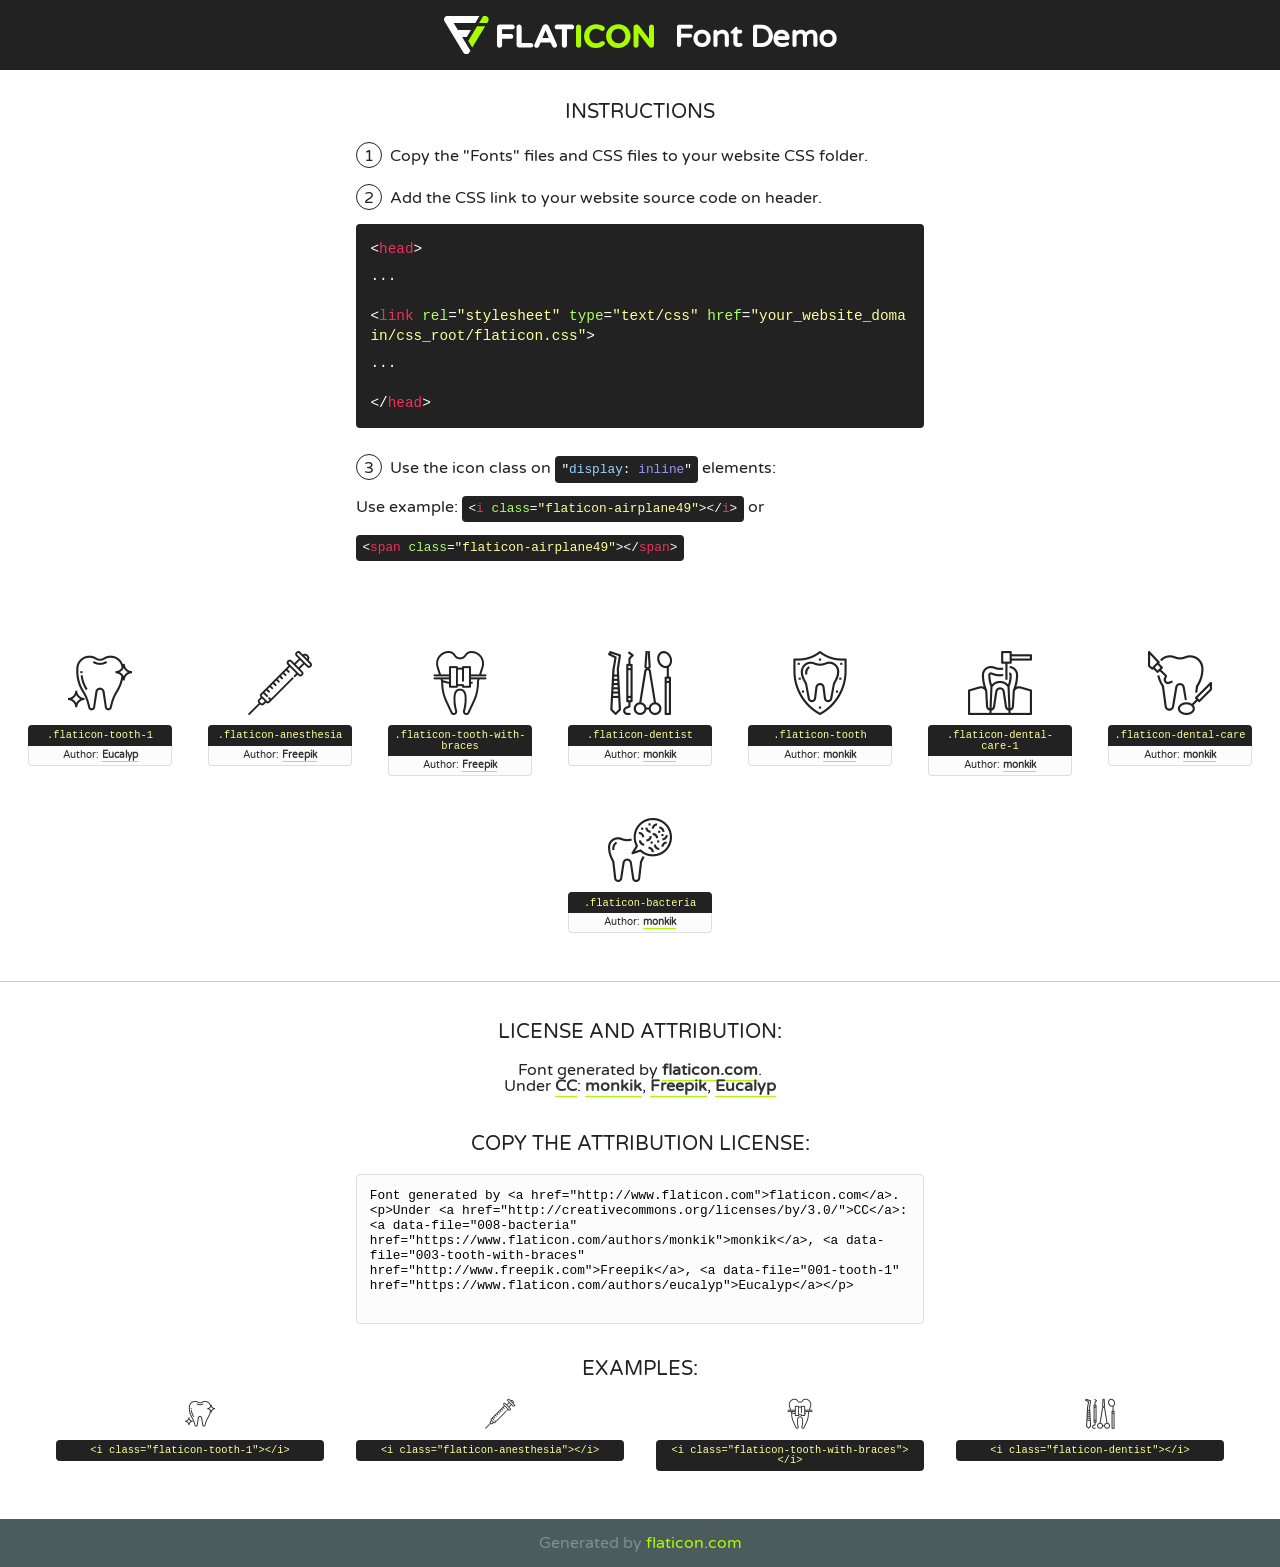
<file: CODE/static/fonts/flaticon/font/flaticon.html>
<!DOCTYPE html>
<!--
  Flaticon icon font: Flaticon
  Creation date: 20/09/2018 05:43
-->
<html>
<!DOCTYPE html>
<html>

<head>
    <title>Flaticon WebFont</title>
    <link href="http://fonts.googleapis.com/css?family=Varela+Round" rel="stylesheet" type="text/css" />
    <link rel="stylesheet" type="text/css" href="flaticon.css">
    <meta charset="UTF-8">
    <style>
    html, body, div, span, applet, object, iframe,
    h1, h2, h3, h4, h5, h6, p, blockquote, pre,
    a, abbr, acronym, address, big, cite, code,
    del, dfn, em, img, ins, kbd, q, s, samp,
    small, strike, strong, sub, sup, tt, var,
    b, u, i, center,
    dl, dt, dd, ol, ul, li,
    fieldset, form, label, legend,
    table, caption, tbody, tfoot, thead, tr, th, td,
    article, aside, canvas, details, embed, 
    figure, figcaption, footer, header, hgroup, 
    menu, nav, output, ruby, section, summary,
    time, mark, audio, video {
        margin: 0;
        padding: 0;
        border: 0;
        font-size: 100%;
        font: inherit;
        vertical-align: baseline;
    }
    /* HTML5 display-role reset for older browsers */
    article, aside, details, figcaption, figure, 
    footer, header, hgroup, menu, nav, section {
        display: block;
    }
    body {
        line-height: 1;
    }
    ol, ul {
        list-style: none;
    }
    blockquote, q {
        quotes: none;
    }
    blockquote:before, blockquote:after,
    q:before, q:after {
        content: '';
        content: none;
    }
    table {
        border-collapse: collapse;
        border-spacing: 0;
    }
    body {
        font-family: 'Varela Round', Helvetica, Arial, sans-serif;
        font-size: 16px;
        color: #222;
    }
    a {
        color: #333;
        border-bottom: 1px solid #a9fd00;
        font-weight: bold;
        text-decoration: none;
    }
    * {
        -moz-box-sizing: border-box;
        -webkit-box-sizing: border-box;
        box-sizing: border-box;
        margin: 0;
        padding: 0;
    }
    [class^="flaticon-"]:before, [class*=" flaticon-"]:before, [class^="flaticon-"]:after, [class*=" flaticon-"]:after {
        font-family: Flaticon;
        font-size: 30px;
        font-style: normal;
        margin-left: 20px;
        color: #333;
    }
    .wrapper {
        max-width: 600px;
        margin: auto;
        padding: 0 1em;
    }
    .title {
        font-size: 1.25em;
        text-align: center;
        margin-bottom: 1em;
        text-transform: uppercase;
    }
    header {
        text-align: center;
        background-color: #222;
        color: #fff;
        padding: 1em;
    }
    header .logo {
        width: 210px;
        height: 38px;
        display: inline-block;
        vertical-align: middle;
        margin-right: 1em;
        border: none;
    }
    header strong {
        font-size: 1.95em;
        font-weight: bold;
        vertical-align: middle;
        margin-top: 5px;
        display: inline-block;
    }
    .demo {
        margin: 2em auto;
        line-height: 1.25em;
    }
    .demo ul li {
        margin-bottom: 1em;
    }
    .demo ul li .num {
        color: #222;
        border-radius: 20px;
        display: inline-block;
        width: 26px;
        padding: 3px;
        height: 26px;
        text-align: center;
        margin-right: 0.5em;
        border: 1px solid #222;
    }
    .demo ul li code {
        background-color: #222;
        border-radius: 4px;
        padding: 0.25em 0.5em;
        display: inline-block;
        color: #fff;
        font-family: Consolas,Monaco,Lucida Console,Liberation Mono,DejaVu Sans Mono,Bitstream Vera Sans Mono,Courier New, monospace;
        font-weight: lighter;
        margin-top: 1em;
        font-size: 0.8em;
        word-break: break-all;
    }
    .demo ul li code.big {
        padding: 1em;
        font-size: 0.9em;
    }
    .demo ul li code .red {
        color: #EF3159;
    }
    .demo ul li code .green {
        color: #ACFF65;
    }
    .demo ul li code .yellow {
        color: #FFFF99;
    }
    .demo ul li code .blue {
        color: #99D3FF;
    }
    .demo ul li code .purple {
        color: #A295FF;
    }
    .demo ul li code .dots {
        margin-top: 0.5em;
        display: block;
    }
    #glyphs {
        border-bottom: 1px solid #ccc;
        padding: 2em 0;
        text-align: center;
    }
    .glyph {
        display: inline-block;
        width: 9em;
        margin: 1em;
        text-align: center;
        vertical-align: top;
        background: #FFF;
    }
    .glyph .glyph-icon {
        padding: 10px;
        display: block;
        font-family:"Flaticon";
        font-size: 64px;
        line-height: 1;
    }
    .glyph .glyph-icon:before {
        font-size: 64px;
        color: #222;
        margin-left: 0;
    }
    .class-name {
        font-size: 0.65em;
        background-color: #222;
        color: #fff;
        border-radius: 4px 4px 0 0;
        padding: 0.5em;
        color: #FFFF99;
        font-family: Consolas,Monaco,Lucida Console,Liberation Mono,DejaVu Sans Mono,Bitstream Vera Sans Mono,Courier New, monospace;
    }
    .author-name {
        font-size: 0.6em;
        background-color: #fcfcfd;
        border: 1px solid #DEDEE4;
        border-top: 0;
        border-radius: 0 0 4px 4px;
        padding: 0.5em;
    }
    .class-name:last-child {
        font-size: 10px;
        color:#888;
    }
    .class-name:last-child a {
        font-size: 10px;
        color:#555;
    }
    .class-name:last-child a:hover {
        color:#a9fd00;
    }
    .glyph > input {
        display: block;
        width: 100px;
        margin: 5px auto;
        text-align: center;
        font-size: 12px;
        cursor: text;
    }
    .glyph > input.icon-input {
        font-family:"Flaticon";
        font-size: 16px;
        margin-bottom: 10px;
    }
    .attribution .title {
        margin-top: 2em;
    }
    .attribution textarea {
        background-color: #fcfcfd;
        padding: 1em;
        border: none;
        box-shadow: none;
        border: 1px solid #DEDEE4;
        border-radius: 4px;
        resize: none;
        width: 100%;
        height: 150px;
        font-size: 0.8em;
        font-family: Consolas,Monaco,Lucida Console,Liberation Mono,DejaVu Sans Mono,Bitstream Vera Sans Mono,Courier New, monospace;
        -webkit-appearance: none;
    }
    .iconsuse {
        margin: 2em auto;
        text-align: center;
        max-width: 1200px;
    }
    .iconsuse:after {
        content: '';
        display: table;
        clear: both;
    }
    .iconsuse .image {
        float: left;
        width: 25%;
        padding: 0 1em;
    }
    .iconsuse .image p {
        margin-bottom: 1em;
    }
    .iconsuse .image span {
        display: block;
        font-size: 0.65em;
        background-color: #222;
        color: #fff;
        border-radius: 4px;
        padding: 0.5em;
        color: #FFFF99;
        margin-top: 1em;
        font-family: Consolas,Monaco,Lucida Console,Liberation Mono,DejaVu Sans Mono,Bitstream Vera Sans Mono,Courier New, monospace;
    }
    #footer {
        text-align: center;
        background-color: #4C5B5C;
        color: #7c9192;
        padding: 1em;
    }
    #footer a {
        border: none;
        color: #a9fd00;
        font-weight: normal;
    }
    @media (max-width: 960px) {
        .iconsuse .image {
            width: 50%;
        }
    }
    @media (max-width: 560px) {
        .iconsuse .image {
            width: 100%;
        }
    }
    </style>
</head>

<body class="characters-off">

    <header>
        <a href="http://www.flaticon.com" target="_blank" class="logo">
            <svg version="1.1" xmlns="http://www.w3.org/2000/svg" xmlns:xlink="http://www.w3.org/1999/xlink" xmlns:a="http://ns.adobe.com/AdobeSVGViewerExtensions/3.0/" viewBox="0 0 560.875 102.036" enable-background="new 0 0 560.875 102.036" xml:space="preserve">
                <defs>
                </defs>
                <g>
                    <g class="letters">
                        <path fill="#ffffff" d="M141.596,29.675c0-3.777,2.985-6.767,6.764-6.767h34.438c3.426,0,6.15,2.728,6.15,6.15
                        c0,3.43-2.724,6.149-6.15,6.149h-27.674v13.091h23.719c3.429,0,6.151,2.724,6.151,6.15c0,3.43-2.723,6.149-6.151,6.149h-23.719
                        v17.574c0,3.773-2.986,6.761-6.764,6.761c-3.779,0-6.764-2.989-6.764-6.761V29.675z"></path>
                        <path fill="#ffffff" d="M193.844,29.149c0-3.781,2.985-6.767,6.764-6.767c3.776,0,6.763,2.985,6.763,6.767v42.957h25.039
                        c3.426,0,6.149,2.726,6.149,6.153c0,3.425-2.723,6.15-6.149,6.15h-31.802c-3.779,0-6.764-2.986-6.764-6.768V29.149z"></path>
                        <path fill="#ffffff" d="M241.891,75.71l21.438-48.407c1.492-3.341,4.215-5.357,7.906-5.357h0.792
                        c3.686,0,6.323,2.017,7.815,5.357l21.439,48.407c0.436,0.967,0.701,1.845,0.701,2.723c0,3.602-2.809,6.501-6.414,6.501
                        c-3.161,0-5.269-1.845-6.499-4.655l-4.132-9.661h-27.059l-4.301,10.102c-1.144,2.631-3.426,4.214-6.237,4.214
                        c-3.517,0-6.24-2.81-6.24-6.325C241.1,77.64,241.451,76.677,241.891,75.71z M279.932,58.666l-8.521-20.297l-8.526,20.297H279.932
                        z"></path>
                        <path fill="#ffffff" d="M314.864,35.387H301.86c-3.429,0-6.239-2.813-6.239-6.238c0-3.429,2.811-6.24,6.239-6.24h39.533
                        c3.426,0,6.237,2.811,6.237,6.24c0,3.425-2.811,6.238-6.237,6.238h-13.001v42.785c0,3.773-2.99,6.761-6.764,6.761
                        c-3.779,0-6.764-2.989-6.764-6.761V35.387z"></path>
                        <path fill="#A9FD00" d="M352.615,29.149c0-3.781,2.985-6.767,6.767-6.767c3.774,0,6.761,2.985,6.761,6.767v49.024
                        c0,3.773-2.987,6.761-6.761,6.761c-3.781,0-6.767-2.989-6.767-6.761V29.149z"></path>
                        <path fill="#A9FD00" d="M374.132,53.836v-0.179c0-17.481,13.178-31.801,32.065-31.801c9.22,0,15.459,2.458,20.557,6.238
                        c1.402,1.054,2.637,2.985,2.637,5.357c0,3.692-2.985,6.59-6.681,6.59c-1.845,0-3.071-0.702-4.044-1.319
                        c-3.776-2.813-7.729-4.393-12.562-4.393c-10.364,0-17.831,8.611-17.831,19.154v0.173c0,10.542,7.291,19.329,17.831,19.329
                        c5.715,0,9.492-1.756,13.359-4.834c1.049-0.874,2.458-1.491,4.039-1.491c3.429,0,6.325,2.813,6.325,6.236
                        c0,2.106-1.056,3.78-2.282,4.834c-5.539,4.834-12.036,7.733-21.878,7.733C387.572,85.464,374.132,71.493,374.132,53.836z"></path>
                        <path fill="#A9FD00" d="M433.009,53.836v-0.179c0-17.481,13.79-31.801,32.766-31.801c18.981,0,32.592,14.143,32.592,31.628v0.173
                        c0,17.483-13.785,31.807-32.769,31.807C446.625,85.464,433.009,71.32,433.009,53.836z M484.224,53.836v-0.179
                        c0-10.539-7.725-19.326-18.626-19.326c-10.893,0-18.449,8.611-18.449,19.154v0.173c0,10.542,7.73,19.329,18.626,19.329
                        C476.676,72.986,484.224,64.378,484.224,53.836z"></path>
                        <path fill="#A9FD00" d="M506.233,29.321c0-3.774,2.99-6.763,6.767-6.763h1.401c3.252,0,5.183,1.583,7.029,3.953l26.093,34.265
                        V29.059c0-3.692,2.99-6.677,6.681-6.677c3.683,0,6.671,2.985,6.671,6.677v48.934c0,3.78-2.987,6.765-6.764,6.765h-0.436
                        c-3.257,0-5.188-1.581-7.034-3.953l-27.056-35.492v32.944c0,3.687-2.985,6.676-6.678,6.676c-3.683,0-6.673-2.989-6.673-6.676
                        V29.321z"></path>
                    </g>
                    <g class="insignia">
                        <path fill="#ffffff" d="M48.372,56.137h12.517l11.156-18.537H37.186L25.688,18.539h57.825L94.668,0H9.271
                        C5.925,0,2.842,1.801,1.198,4.716c-1.644,2.907-1.593,6.482,0.134,9.343l50.38,83.501c1.678,2.781,4.689,4.476,7.938,4.476
                        c3.246,0,6.257-1.695,7.935-4.476l2.898-4.804L48.372,56.137z"></path>
                        <g class="i">
                            <path fill="#A9FD00" d="M93.575,18.539h0.031v0.004l21.652,0.004l2.705-4.488c1.727-2.861,1.778-6.436,0.133-9.343
                            C116.454,1.801,113.371,0,110.026,0h-5.294L93.575,18.539z"></path>
                            <polygon fill="#A9FD00" points="88.291,27.356 64.725,66.486 75.519,84.404 109.942,27.356"></polygon>
                        </g>
                    </g>
                </g>
            </svg>
        </a>
        <strong>Font Demo</strong>
    </header>


    <section class="demo wrapper">

        <p class="title">Instructions</p>

        <ul>
            <li>
                <span class="num">1</span>Copy the "Fonts" files and CSS files to your website CSS folder.
            </li>
            <li>
                <span class="num">2</span>Add the CSS link to your website source code on header.
                <code class="big">
                    &lt;<span class="red">head</span>&gt;
                    <br/><span class="dots">...</span>
                    <br/>&lt;<span class="red">link</span> <span class="green">rel</span>=<span class="yellow">"stylesheet"</span> <span class="green">type</span>=<span class="yellow">"text/css"</span> <span class="green">href</span>=<span class="yellow">"your_website_domain/css_root/flaticon.css"</span>&gt;
                    <br/><span class="dots">...</span>
                    <br/>&lt;/<span class="red">head</span>&gt;
                </code>
            </li>

            <li>
                <p>
                    <span class="num">3</span>Use the icon class on <code>"<span class="blue">display</span>:<span class="purple"> inline</span>"</code> elements:
                    <br />
                    Use example: <code>&lt;<span class="red">i</span> <span class="green">class</span>=<span class="yellow">&quot;flaticon-airplane49&quot;</span>&gt;&lt;/<span class="red">i</span>&gt;</code> or <code>&lt;<span class="red">span</span> <span class="green">class</span>=<span class="yellow">&quot;flaticon-airplane49&quot;</span>&gt;&lt;/<span class="red">span</span>&gt;</code>
            </li>
        </ul>

    </section>




   <section id="glyphs">          
    
      
        <div class="glyph"><div class="glyph-icon flaticon-tooth-1"></div>
            <div class="class-name">.flaticon-tooth-1</div>
            <div class="author-name">Author: <a data-file="001-tooth-1" href="https://www.flaticon.com/authors/eucalyp">Eucalyp</a> </div> 
        </div>        
        
        <div class="glyph"><div class="glyph-icon flaticon-anesthesia"></div>
            <div class="class-name">.flaticon-anesthesia</div>
            <div class="author-name">Author: <a data-file="002-anesthesia" href="http://www.freepik.com">Freepik</a> </div> 
        </div>        
        
        <div class="glyph"><div class="glyph-icon flaticon-tooth-with-braces"></div>
            <div class="class-name">.flaticon-tooth-with-braces</div>
            <div class="author-name">Author: <a data-file="003-tooth-with-braces" href="http://www.freepik.com">Freepik</a> </div> 
        </div>        
        
        <div class="glyph"><div class="glyph-icon flaticon-dentist"></div>
            <div class="class-name">.flaticon-dentist</div>
            <div class="author-name">Author: <a data-file="004-dentist" href="https://www.flaticon.com/authors/monkik">monkik</a> </div> 
        </div>        
        
        <div class="glyph"><div class="glyph-icon flaticon-tooth"></div>
            <div class="class-name">.flaticon-tooth</div>
            <div class="author-name">Author: <a data-file="005-tooth" href="https://www.flaticon.com/authors/monkik">monkik</a> </div> 
        </div>        
        
        <div class="glyph"><div class="glyph-icon flaticon-dental-care-1"></div>
            <div class="class-name">.flaticon-dental-care-1</div>
            <div class="author-name">Author: <a data-file="006-dental-care-1" href="https://www.flaticon.com/authors/monkik">monkik</a> </div> 
        </div>        
        
        <div class="glyph"><div class="glyph-icon flaticon-dental-care"></div>
            <div class="class-name">.flaticon-dental-care</div>
            <div class="author-name">Author: <a data-file="007-dental-care" href="https://www.flaticon.com/authors/monkik">monkik</a> </div> 
        </div>        
        
        <div class="glyph"><div class="glyph-icon flaticon-bacteria"></div>
            <div class="class-name">.flaticon-bacteria</div>
            <div class="author-name">Author: <a data-file="008-bacteria" href="https://www.flaticon.com/authors/monkik">monkik</a> </div> 
        </div>        
        

    </section>



    <section class="attribution wrapper"   style="text-align:center;">

      <div class="title">License and attribution:</div><div class="attrDiv">Font generated by <a href="http://www.flaticon.com">flaticon.com</a>. <div><p>Under <a href="http://creativecommons.org/licenses/by/3.0/">CC</a>: <a data-file="008-bacteria" href="https://www.flaticon.com/authors/monkik">monkik</a>, <a data-file="003-tooth-with-braces" href="http://www.freepik.com">Freepik</a>, <a data-file="001-tooth-1" href="https://www.flaticon.com/authors/eucalyp">Eucalyp</a></p>  </div>
      </div>
      <div class="title">Copy the Attribution License:</div>

    <textarea onclick="this.focus();this.select();">Font generated by &lt;a href=&quot;http://www.flaticon.com&quot;&gt;flaticon.com&lt;/a&gt;. <p>Under <a href="http://creativecommons.org/licenses/by/3.0/">CC</a>: <a data-file="008-bacteria" href="https://www.flaticon.com/authors/monkik">monkik</a>, <a data-file="003-tooth-with-braces" href="http://www.freepik.com">Freepik</a>, <a data-file="001-tooth-1" href="https://www.flaticon.com/authors/eucalyp">Eucalyp</a></p>  
     </textarea>

    </section>

    <section class="iconsuse">

          <div class="title">Examples:</div>            
             
            <div class="image">
                <p>
                    <i class="glyph-icon flaticon-tooth-1"></i> 
                    <span>&lt;i class=&quot;flaticon-tooth-1&quot;&gt;&lt;/i&gt;</span>
                </p>
            </div>
            
            <div class="image">
                <p>
                    <i class="glyph-icon flaticon-anesthesia"></i> 
                    <span>&lt;i class=&quot;flaticon-anesthesia&quot;&gt;&lt;/i&gt;</span>
                </p>
            </div>
            
            <div class="image">
                <p>
                    <i class="glyph-icon flaticon-tooth-with-braces"></i> 
                    <span>&lt;i class=&quot;flaticon-tooth-with-braces&quot;&gt;&lt;/i&gt;</span>
                </p>
            </div>
            
            <div class="image">
                <p>
                    <i class="glyph-icon flaticon-dentist"></i> 
                    <span>&lt;i class=&quot;flaticon-dentist&quot;&gt;&lt;/i&gt;</span>
                </p>
            </div>
                       
        </div>
                            
    </section>

<div id="footer">
    <div>Generated by <a href="http://www.flaticon.com">flaticon.com</a>
    </div>
</div>



</body>
</html>
</file>
<file: CODE/static/fonts/flaticon/font/flaticon.css>
/*
  	Flaticon icon font: Flaticon
  	Creation date: 20/09/2018 05:43
  	*/

@font-face {
  font-family: "Flaticon";
  src: url("./Flaticon.eot");
  src: url("./Flaticon.eot?#iefix") format("embedded-opentype"),
       url("./Flaticon.woff") format("woff"),
       url("./Flaticon.ttf") format("truetype"),
       url("./Flaticon.svg#Flaticon") format("svg");
  font-weight: normal;
  font-style: normal;
}

@media screen and (-webkit-min-device-pixel-ratio:0) {
  @font-face {
    font-family: "Flaticon";
    src: url("./Flaticon.svg#Flaticon") format("svg");
  }
}

[class^="flaticon-"]:before, [class*=" flaticon-"]:before,
[class^="flaticon-"]:after, [class*=" flaticon-"]:after {   
  font-family: Flaticon;
        font-size: 20px;
font-style: normal;
margin-left: 20px;
}

.flaticon-tooth-1:before { content: "\f100"; }
.flaticon-anesthesia:before { content: "\f101"; }
.flaticon-tooth-with-braces:before { content: "\f102"; }
.flaticon-dentist:before { content: "\f103"; }
.flaticon-tooth:before { content: "\f104"; }
.flaticon-dental-care-1:before { content: "\f105"; }
.flaticon-dental-care:before { content: "\f106"; }
.flaticon-bacteria:before { content: "\f107"; }
</file>
